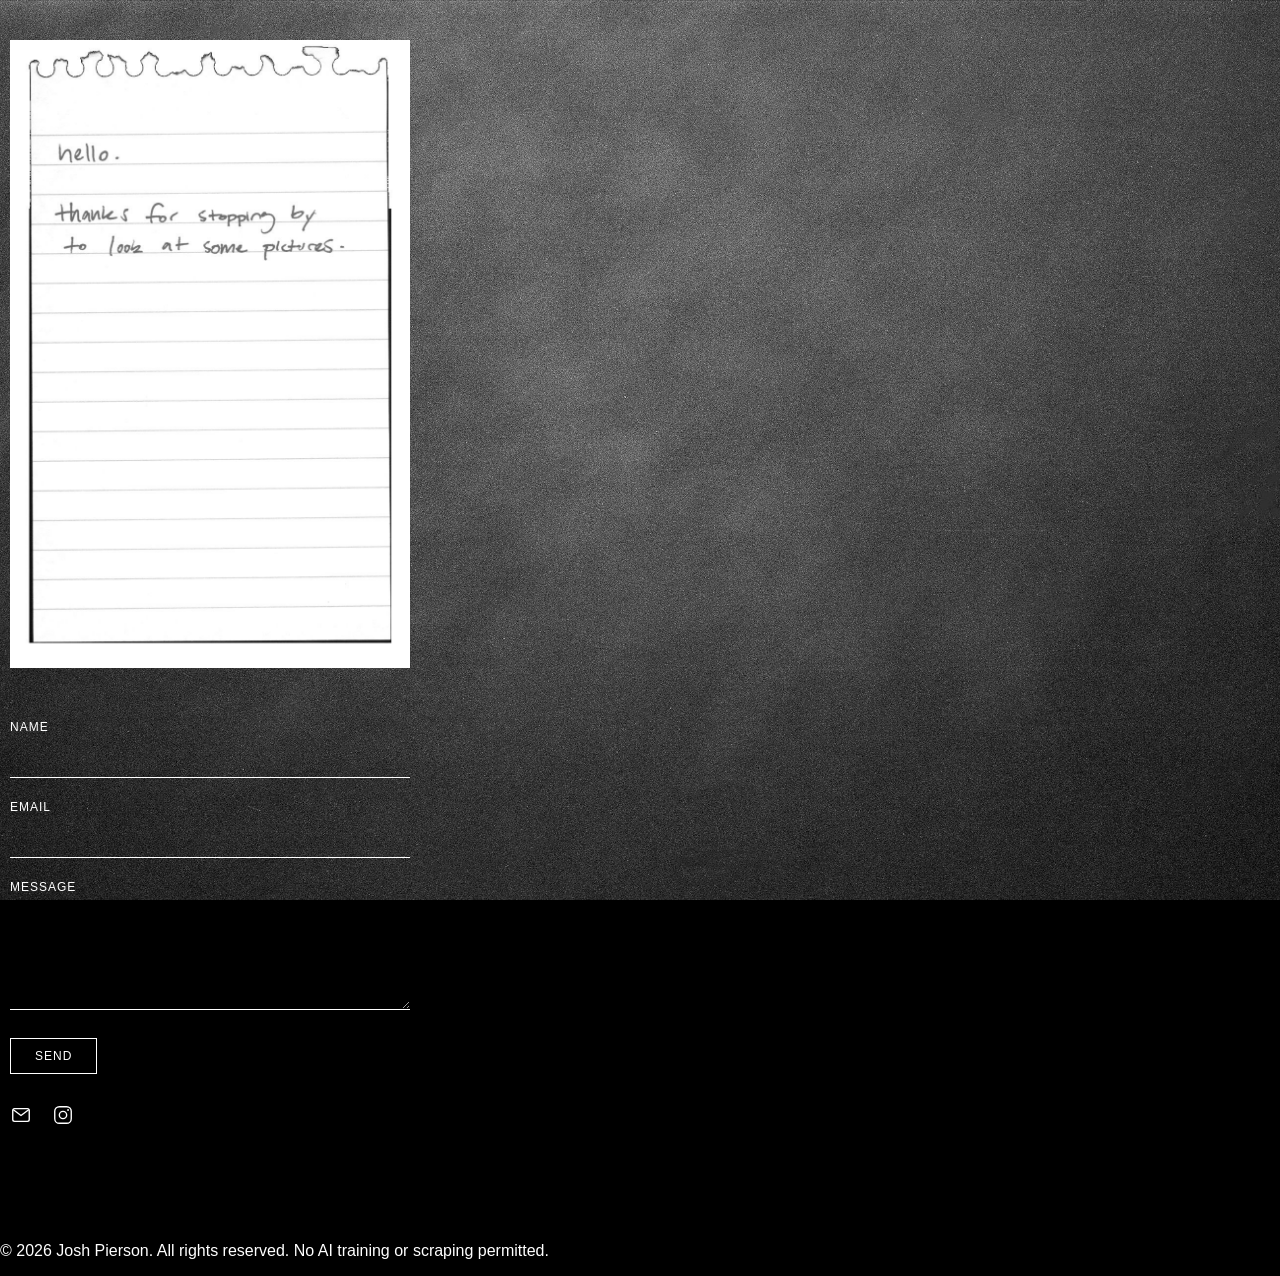
<file: contact.html>
<!DOCTYPE html>
<html>

<head>
    <title>Contact Josh Pierson</title>
    <!-- Fix (2026-08-14): this page was missing the viewport meta tag that index.html has.
         Without it, mobile browsers render at a fake ~980px desktop width instead of the
         real screen width, so the mobile media queries and the mobile header-reveal JS
         (both keyed off window.innerWidth <= 768) never activated. -->
    <meta name="viewport" content="width=device-width, initial-scale=1.0">
    <meta name="robots" content="noai, noimageai">

    <!-- General page description, used by search engines -->
    <meta name="description" content="Get in touch with photographer Josh Pierson.">

    <!-- Open Graph tags: control how this page looks when shared on social media (Facebook, iMessage, Slack, etc.) -->
    <meta property="og:title" content="Contact Josh Pierson">
    <meta property="og:description" content="Get in touch with photographer Josh Pierson.">
    <meta property="og:image" content="images/gallery/photo-02.jpg">
    <meta property="og:url" content="https://josh-pierson.com/contact.html">
    <meta property="og:type" content="website">

    <!-- Twitter Card tag: makes shared links show a large preview image on Twitter/X -->
    <meta name="twitter:card" content="summary_large_image">

    <!-- Favicon: browser tab icon and iOS home-screen bookmark icon, both generated from photo-02.jpg -->
    <link rel="icon" href="favicon.ico">
    <link rel="apple-touch-icon" sizes="180x180" href="apple-touch-icon.png">

    <link rel="stylesheet" href="CSS/style.css">
</head>

<body class="contact-page">

<header id="site-header">

    <h1>
        <a href="index.html">Josh Pierson</a>
        <a href="contact.html" class="contact-link">Contact</a>
    </h1>

</header>


<main id="contact-page">

    <img src="images/contact.png" alt="Josh Pierson">

    <div class="contact-text">

        <p>
            <!-- text here -->
        </p>

        <!-- Netlify Forms contact form. data-netlify="true" + name="contact" tell Netlify
             to detect and process this form automatically at deploy time — no backend
             or JS submission code needed. netlify-honeypot adds a hidden spam-trap field
             (bots tend to fill in every field they see; real visitors never see "bot-field"
             since it's display:none, so if it's filled in Netlify silently discards the
             submission). action="/thank-you.html" sends visitors to our own custom
             success page instead of Netlify's default one. -->
        <form name="contact" method="POST" action="/thank-you.html" data-netlify="true" netlify-honeypot="bot-field" class="contact-form">

            <!-- Required hidden field so Netlify's build-time form parser can match
                 submissions to this form by name. -->
            <input type="hidden" name="form-name" value="contact">

            <!-- Honeypot field: hidden from real visitors with display:none, but visible
                 to spam bots that don't render CSS. -->
            <p style="display:none;">
                <label>Don't fill this out: <input name="bot-field" /></label>
            </p>

            <p class="form-field">
                <label for="contact-name">Name</label>
                <input type="text" id="contact-name" name="name" required>
            </p>

            <p class="form-field">
                <label for="contact-email">Email</label>
                <input type="email" id="contact-email" name="email" required>
            </p>

            <p class="form-field">
                <label for="contact-message">Message</label>
                <textarea id="contact-message" name="message" rows="5" required></textarea>
            </p>

            <p class="form-field">
                <button type="submit">Send</button>
            </p>

        </form>

        <!-- Social/contact icon row: mailto envelope icon next to the Instagram icon,
             replacing the old plain-text "Mail: ..." link above the form. -->
        <div class="social-icons">

            <a href="mailto:joshpiersonphoto@gmail.com" aria-label="Email">

                <svg class="social-icon" viewBox="0 0 24 24" aria-hidden="true">
                    <rect x="3" y="5" width="18" height="14" rx="2" ry="2"
                          fill="none" stroke="currentColor" stroke-width="1.5"/>
                    <path d="M4 6.5l8 6 8-6"
                          fill="none" stroke="currentColor" stroke-width="1.5"
                          stroke-linecap="round" stroke-linejoin="round"/>
                </svg>

            </a>

            <a href="https://www.instagram.com/_joshpierson/" target="_blank" aria-label="Instagram">

                <svg class="social-icon" viewBox="0 0 24 24" aria-hidden="true">
                    <rect x="3" y="3" width="18" height="18" rx="5" ry="5"
                          fill="none" stroke="currentColor" stroke-width="1.5"/>
                    <circle cx="12" cy="12" r="4"
                            fill="none" stroke="currentColor" stroke-width="1.5"/>
                    <circle cx="17.5" cy="6.5" r="1"
                            fill="currentColor"/>
                </svg>

            </a>

        </div>

    </div>

</main>

<footer id="site-footer">
    <p>&copy; 2026 Josh Pierson. All rights reserved. No AI training or scraping permitted.</p>
</footer>

<script>
const header = document.getElementById("site-header");

let mobileHeaderTimer;

function showMobileHeader() {

    header.classList.add("visible");

    clearTimeout(mobileHeaderTimer);

    mobileHeaderTimer = setTimeout(() => {
        header.classList.remove("visible");
    }, 3000);

}


// DESKTOP HEADER
document.addEventListener("mousemove", (event) => {

    if (window.innerWidth > 768) {

        if (event.clientY < 50) {
            header.classList.add("visible");
        } else {
            header.classList.remove("visible");
        }

    }

});


// MOBILE HEADER
function handleMobileInteraction() {

    if (window.innerWidth <= 768) {
        showMobileHeader();
    }

}

document.addEventListener("touchstart", handleMobileInteraction);
document.addEventListener("touchmove", handleMobileInteraction);
document.addEventListener("scroll", handleMobileInteraction);
</script>


</body>

</html>
</file>
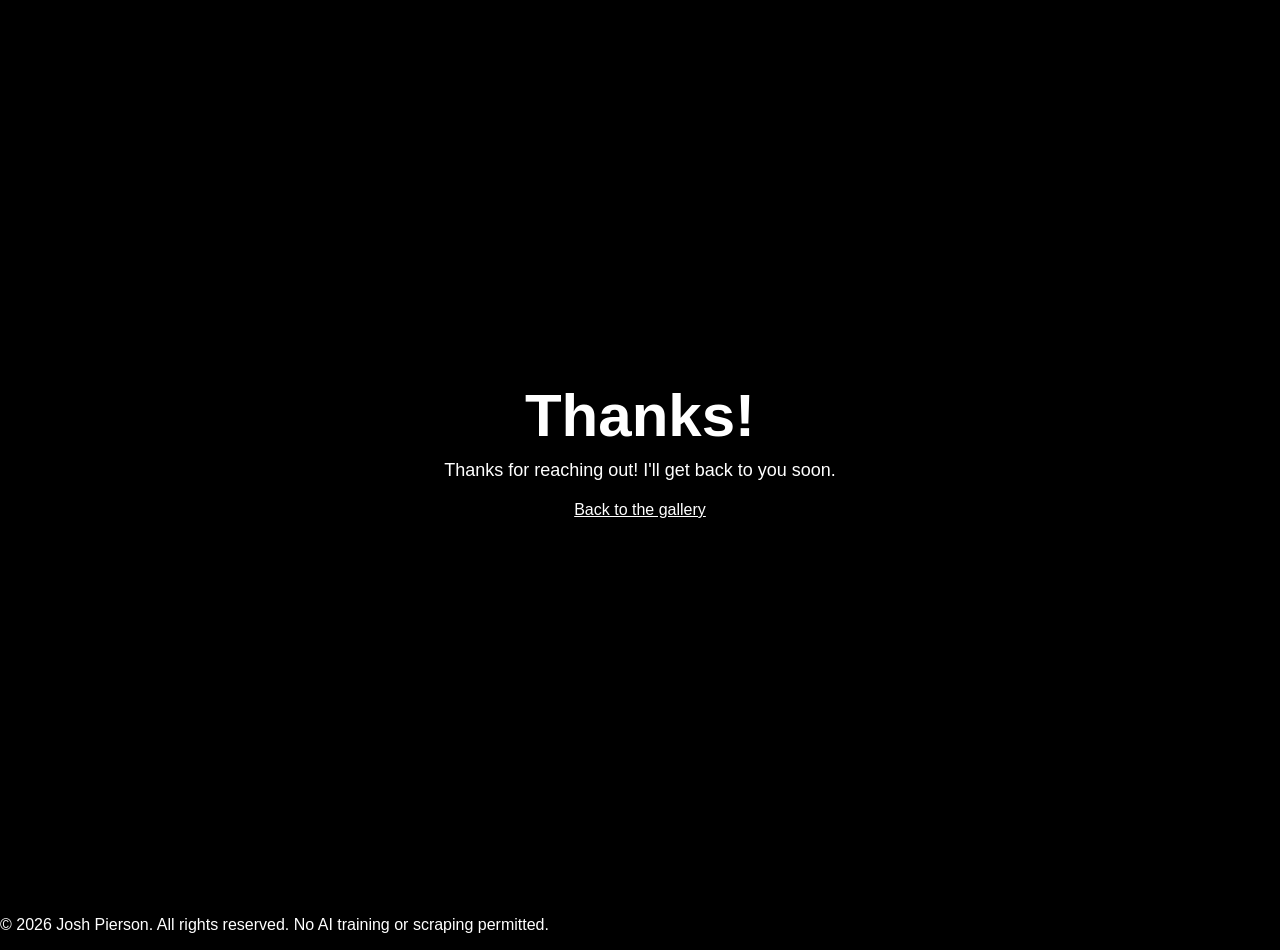
<file: thank-you.html>
<!DOCTYPE html>
<html lang="en">

<head>
    <meta charset="UTF-8">
    <meta name="viewport" content="width=device-width, initial-scale=1.0">
    <meta name="robots" content="noai, noimageai">

    <title>Thank You — Josh Pierson</title>

    <!-- General page description, used by search engines -->
    <meta name="description" content="Thanks for reaching out — Josh Pierson photography portfolio.">

    <!-- Favicon: browser tab icon and iOS home-screen bookmark icon, both generated from photo-02.jpg -->
    <link rel="icon" href="favicon.ico">
    <link rel="apple-touch-icon" sizes="180x180" href="apple-touch-icon.png">

    <link rel="stylesheet" href="CSS/style.css">
</head>

<body class="error-page">

<header id="site-header">

    <h1>
        <a href="index.html">Josh Pierson</a>
        <a href="contact.html" class="contact-link">Contact</a>
    </h1>

</header>

<!-- Netlify Forms redirects here after a successful contact form submission
     (see the form's action="/thank-you.html" attribute in contact.html). -->
<main id="error-page">

    <h2>Thanks!</h2>
    <p>Thanks for reaching out! I'll get back to you soon.</p>
    <a href="index.html">Back to the gallery</a>

</main>

<footer id="site-footer">
    <p>&copy; 2026 Josh Pierson. All rights reserved. No AI training or scraping permitted.</p>
</footer>

<script>
const header = document.getElementById("site-header");

let mobileHeaderTimer;

function showMobileHeader() {

    header.classList.add("visible");

    clearTimeout(mobileHeaderTimer);

    mobileHeaderTimer = setTimeout(() => {
        header.classList.remove("visible");
    }, 3000);

}


// DESKTOP HEADER
document.addEventListener("mousemove", (event) => {

    if (window.innerWidth > 768) {

        if (event.clientY < 50) {
            header.classList.add("visible");
        } else {
            header.classList.remove("visible");
        }

    }

});


// MOBILE HEADER
function handleMobileInteraction() {

    if (window.innerWidth <= 768) {
        showMobileHeader();
    }

}

document.addEventListener("touchstart", handleMobileInteraction);
document.addEventListener("touchmove", handleMobileInteraction);
document.addEventListener("scroll", handleMobileInteraction);
</script>


</body>

</html>
</file>
<file: CSS/style.css>
/* =========================
   HEADER
   ========================= */

#site-header {
    position: fixed;
    top: 0;
    left: 0;

    width: 100%;

    padding: 15px 0;

    opacity: 0;

    transition: opacity 0.35s ease;

    pointer-events: auto;

    z-index: 1000;
}

#site-header.visible {
    opacity: 1;
}

#site-header h1 {
    margin-left: 20px;
    margin-top: 0;
    margin-bottom: 0;

    font-family: Arial, sans-serif;

    font-size: 20px;
    font-weight: 200;

    letter-spacing: 1px;

    text-transform: uppercase;
}

#site-header a {
    color: white;
    text-decoration: none;
}

#site-header .contact-link {
    margin-left: 18px;

    font-size: 10px;

    letter-spacing: 1px;
}


/* =========================
   GENERAL PAGE
   ========================= */

body {
    background: black;
    color: white;

    font-family: Arial, sans-serif;

    margin: 0;
}

body.contact-page {
    background-image: url("../images/contact-background.jpg");

    background-size: cover;
    background-position: center;
    background-repeat: no-repeat;

    background-attachment: fixed;
}

/* =========================
   PHOTO GALLERY
   ========================= */

#gallery {
    width: 100%;
    padding-top: 40px;
}

#gallery img {
    display: block;

    width: 80%;
    max-width: 1000px;
    height: auto;

    margin-top: 10px;
    margin-left: 20px;
    margin-bottom: 1000px;
}


/* =========================
   INFINITE SCROLL MARKER
   ========================= */

#bottom-marker {
    height: 1px;
}


/* =========================
   CONTACT PAGE
   ========================= */

#contact-page {
    min-height: 100vh;

    margin-left: 10px;

    padding-top: 40px;
    padding-bottom: 100px;

    box-sizing: border-box;
}

#contact-page img {
    display: block;

    width: 60%;
    max-width: 400px;
    height: auto;

    margin-bottom: 50px;
}

.contact-text {
    color: white;

    font-family: Helvetica, Arial, sans-serif;

    font-size: 16px;

    line-height: 1.6;

    max-width: 500px;
}

.contact-text a {
    color: white;
    text-decoration: none;
}

.contact-text a:hover {
    opacity: 0.6;
}

/* Contact form: kept plain (transparent fields, white underline) to match the
   minimal look of the rest of the site instead of looking like a boxed widget. */
.contact-form {
    margin-top: 30px;
    margin-bottom: 30px;

    max-width: 400px;
}

.form-field {
    margin-bottom: 20px;
}

.contact-form label {
    display: block;

    margin-bottom: 6px;

    font-size: 12px;
    letter-spacing: 1px;
    text-transform: uppercase;

    color: white;
}

.contact-form input,
.contact-form select,
.contact-form textarea {
    width: 100%;

    box-sizing: border-box;

    padding: 8px 0;

    background: transparent;
    border: none;
    border-bottom: 1px solid white;
    border-radius: 0;

    color: white;

    font-family: Helvetica, Arial, sans-serif;
    font-size: 16px;

    /* Removes the iOS/Android default rounded-rectangle form styling so
       inputs stay flat and match the underline look above. */
    -webkit-appearance: none;
    appearance: none;
}

.contact-form select {
    /* Dark background needed for the dropdown list itself — most mobile/desktop
       browsers render <option> items with their own opaque background, and a
       transparent select would leave the open list unreadable against page content. */
    background-color: black;
}

.contact-form textarea {
    resize: vertical;
}

.contact-form input::placeholder,
.contact-form textarea::placeholder {
    color: white;
    opacity: 0.5;
}

.contact-form input:focus,
.contact-form select:focus,
.contact-form textarea:focus {
    outline: none;
    border-bottom-color: white;
}

/* Submit button styled like the site's plain uppercase text links rather than
   a boxed button, to match the header/nav look. */
.contact-form button {
    padding: 10px 24px;

    background: transparent;
    border: 1px solid white;
    border-radius: 0;

    color: white;

    font-family: Arial, sans-serif;
    font-size: 12px;
    letter-spacing: 1px;
    text-transform: uppercase;

    cursor: pointer;

    transition: opacity 0.2s ease;
}

.contact-form button:hover {
    opacity: 0.6;
}

/* Row holding the email + Instagram icons together at the bottom of the
   contact text, replacing the old separate "Mail: ..." text link. */
.social-icons {
    display: flex;
    align-items: center;
    gap: 20px;

    margin-top: 20px;
}

.social-icon {
    width: 22px;
    height: 22px;

    display: block;
}

/* =========================
   404 / ERROR PAGE
   ========================= */

#error-page {
    min-height: 100vh;

    display: flex;
    flex-direction: column;
    align-items: center;
    justify-content: center;

    text-align: center;

    padding: 20px;
    box-sizing: border-box;

    font-family: Helvetica, Arial, sans-serif;
    color: white;
}

#error-page h2 {
    font-size: 60px;
    margin: 0 0 10px;
}

#error-page p {
    font-size: 18px;
    margin: 0 0 20px;
}

#error-page a {
    color: white;
    text-decoration: underline;
}

#error-page a:hover {
    opacity: 0.6;
}

/* =========================
MOBILE HEADER BEHAVIOR
========================= */

@media (max-width: 768px) {

#site-header {
    opacity: 0;
    pointer-events: none;
    transition: opacity 0.5s ease;
}

#site-header.visible {
    opacity: 1;
    pointer-events: auto;
}

}
</file>
